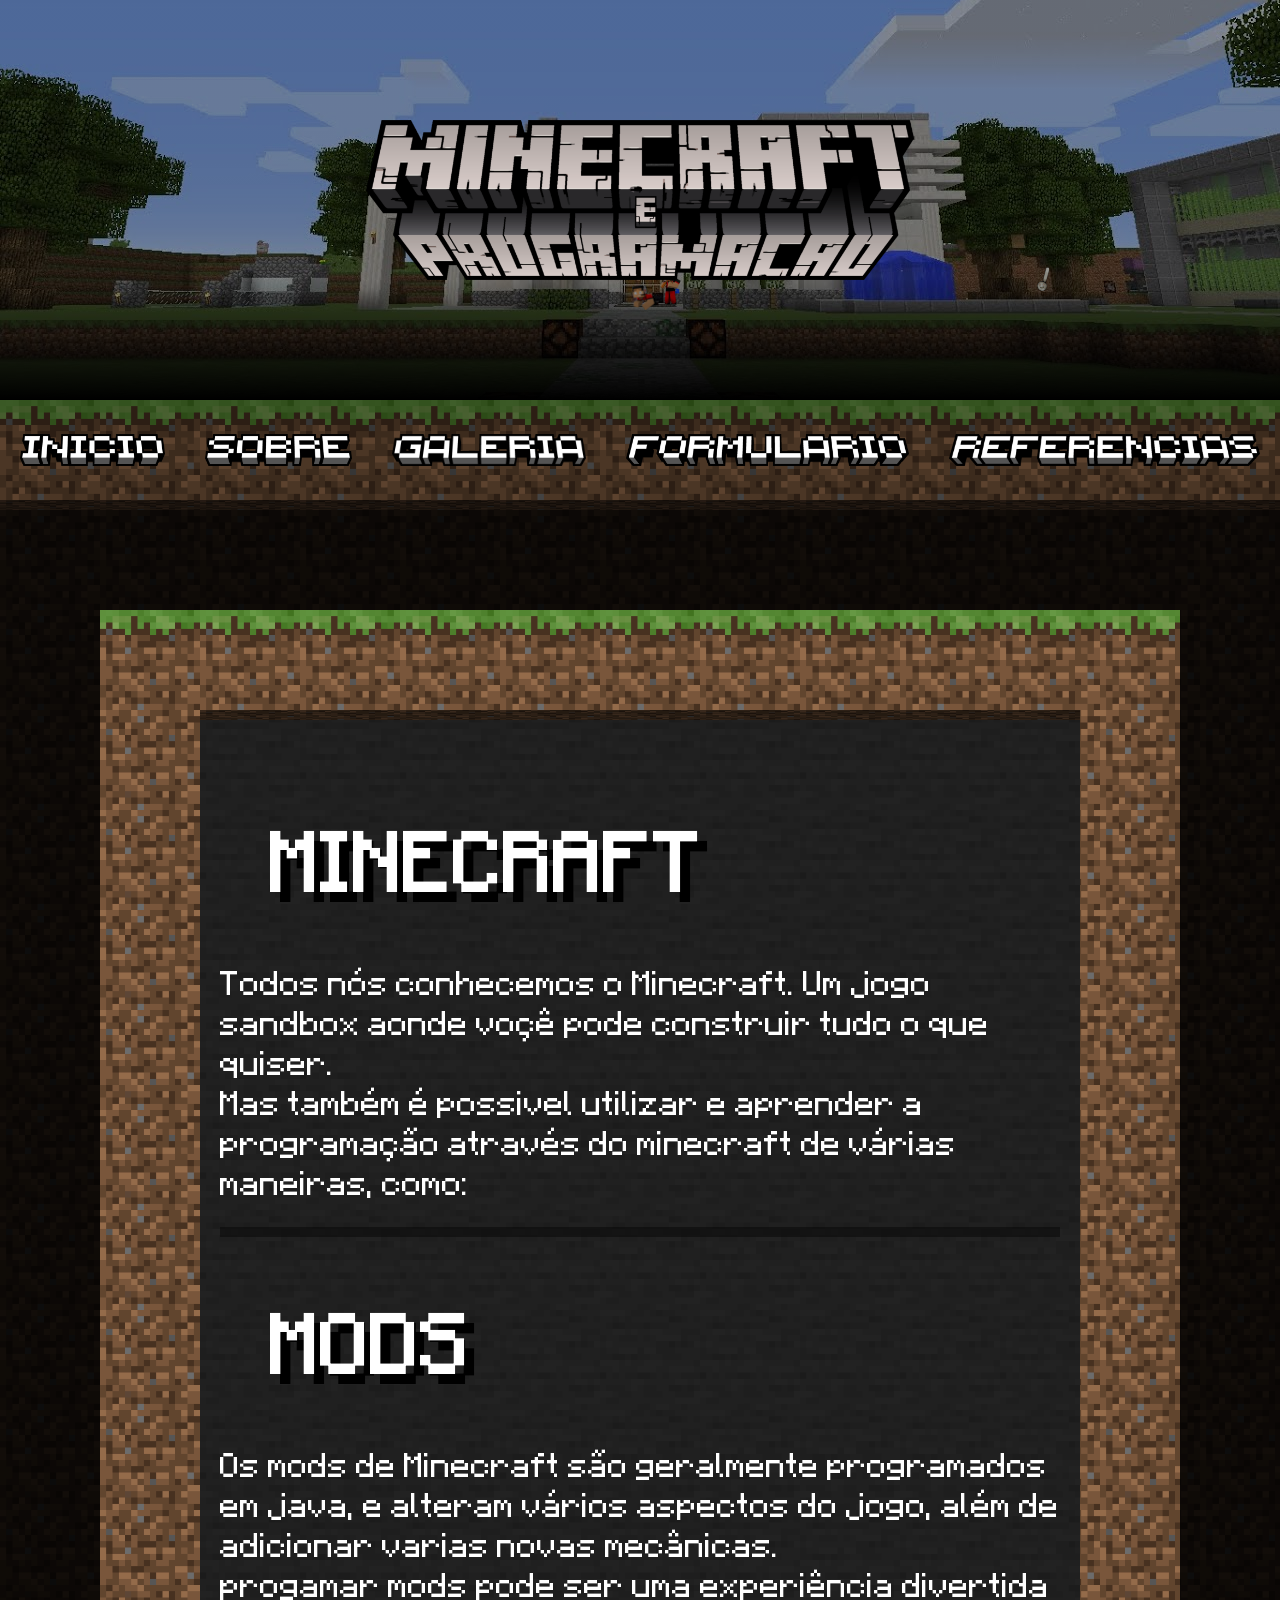
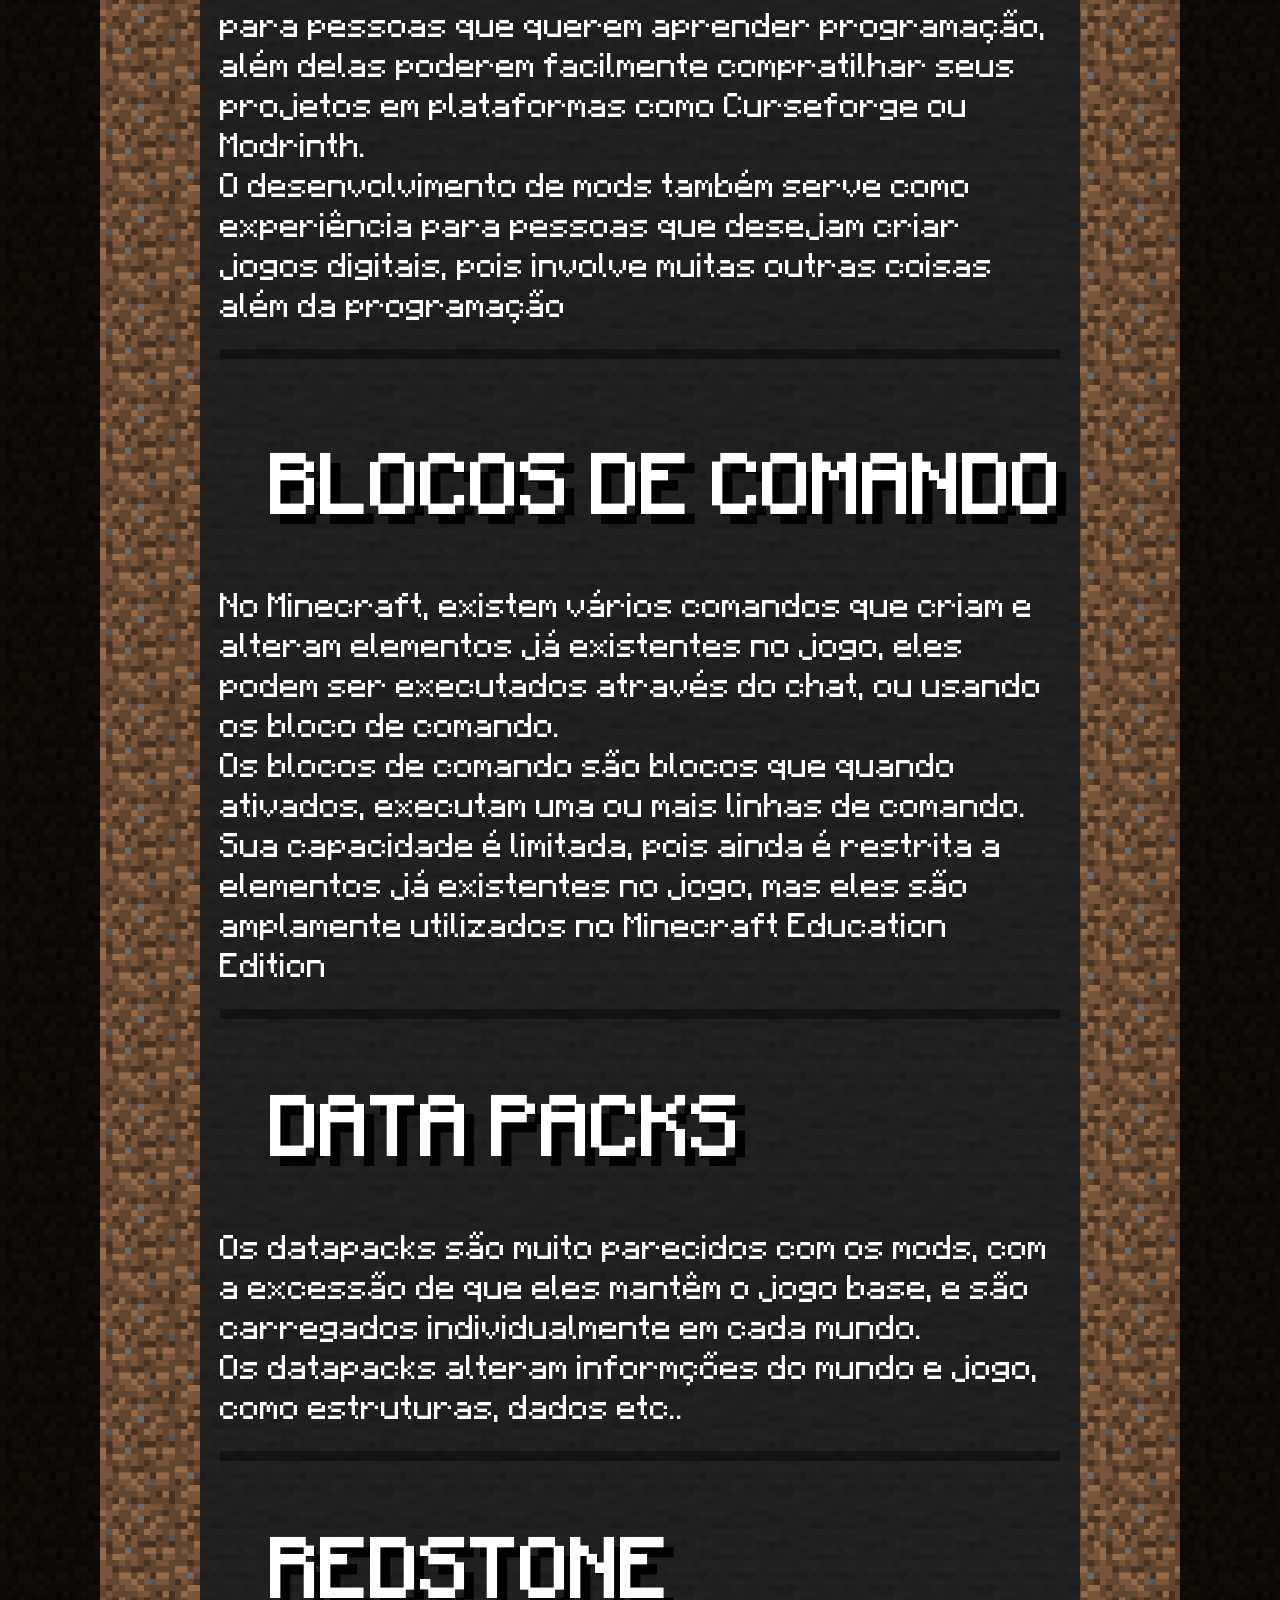
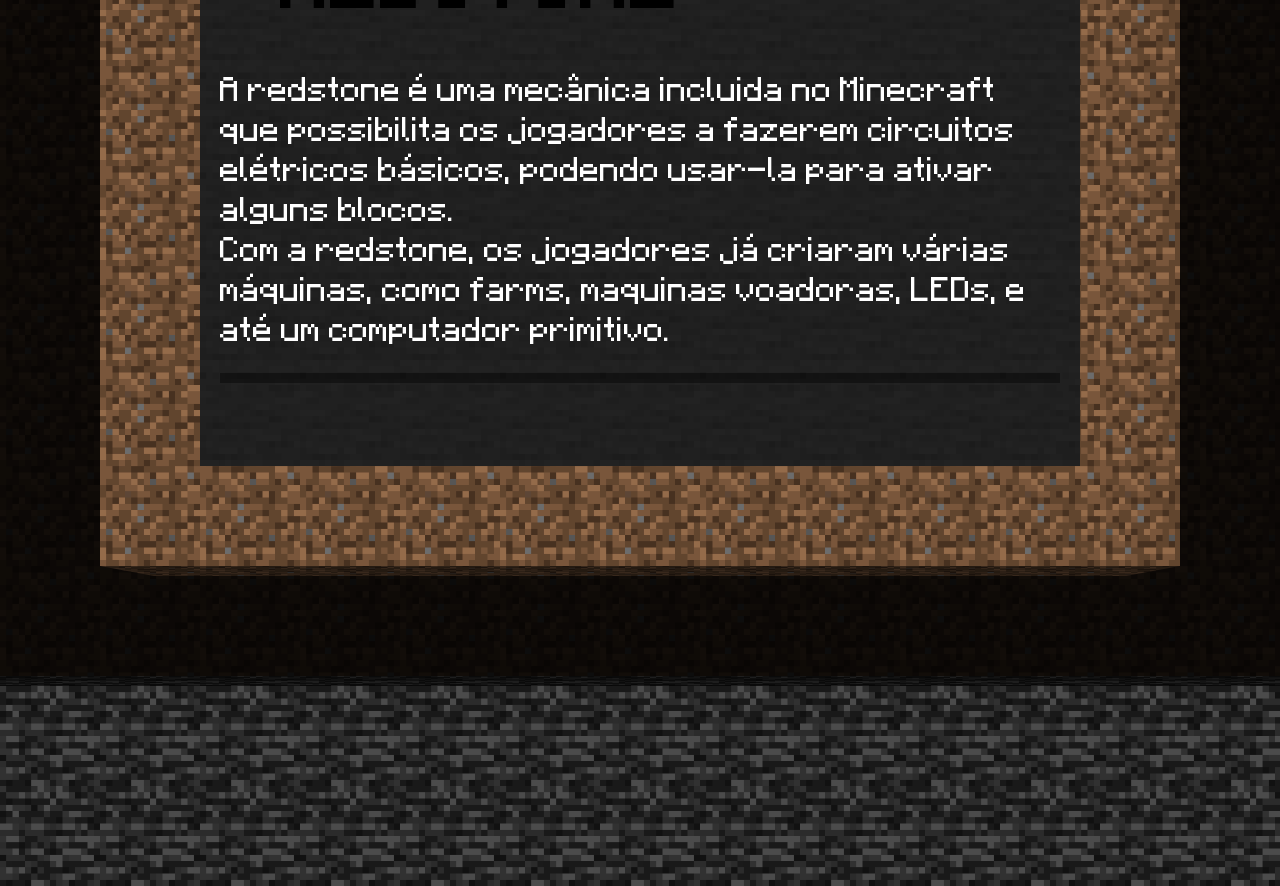
<file: revisao_fbb/index.html>
<!DOCTYPE html>
<html lang="en">
<head>
    <meta charset="UTF-8">
    <meta name="viewport" content="width=device-width, initial-scale=1.0">
    <title>Document</title>
    <link rel="stylesheet" href="main.css">
    <link rel="preconnect" href="https://fonts.googleapis.com">
<link rel="preconnect" href="https://fonts.gstatic.com" crossorigin>
<link href="https://fonts.googleapis.com/css2?family=Press+Start+2P&display=swap" rel="stylesheet">

<link rel="preconnect" href="https://fonts.googleapis.com">
<link rel="preconnect" href="https://fonts.gstatic.com" crossorigin>
<link href="https://fonts.googleapis.com/css2?family=Pixelify+Sans:wght@400..700&display=swap" rel="stylesheet">

</head>
<body>
    <div class="banner">
<div class="overlay">
    <img src="img/TTL.png" alt="">
</div>
    </div>
    <nav>
<div class="overlay">
    <div class="align">
        <div class="box">
        <a href="index.html" class="item">
           <img src="img/INICIO.png" alt="">
        </a>
        <a href="sobre.html" class="item">
            <img src="img/SOBRE.png" alt="">
        </a>
        <a href="galeria.html" class="item">
            <img src="img/GALERIA.png" alt="">
        </a>
        <a href="form.html" class="item">
            <img src="img/FORMULARIO.png" alt="">
        </a>
        <a href="referencias.html" class="item">
            <img src="img/REFERENCIAS.png" alt="">
        </a>
    </div>
    </div>

 
</div>
    </nav>
    <nav class="nav2">
<div class="overlay"></div>
    </nav>


    <div class="body">
        <div class="overlay">

            <div class="cbox">

                <div class="tbox">
                <div class="overlay"></div>
                </div>
                <div class="dirtbox">
                <div class="overlay">
                    <div class="inbox">
                    <div class="intop"></div>
<div class="overlay">
    <h1>MINECRAFT</h1>
<p>Todos nós conhecemos o Minecraft. Um jogo sandbox aonde voçê pode construir tudo o que quiser.<br>
 Mas também é possivel utilizar e aprender a programação através do minecraft de várias maneiras, como:<br>
</p>

<h1>MODS</h1>

<p>Os mods de Minecraft são geralmente programados em java, e alteram vários aspectos do jogo, além de adicionar varias novas mecânicas.<br>
progamar mods pode ser uma experiência divertida para pessoas que querem aprender programação, além delas poderem facilmente compratilhar seus projetos em plataformas como Curseforge ou Modrinth.<br>
O desenvolvimento de mods também serve como experiência para pessoas que desejam criar jogos digitais, pois involve muitas outras coisas além da programação
</p><br>
<h1>BLOCOS DE COMANDO</h1>
<p>No Minecraft, existem vários comandos que criam e alteram elementos já existentes no jogo, eles podem ser executados através do chat, ou usando os bloco de comando.<br>
Os blocos de comando são blocos que quando ativados, executam uma ou mais linhas de comando.<br>
Sua capacidade é limitada, pois ainda é restrita a elementos já existentes no jogo, mas eles são amplamente utilizados no Minecraft Education Edition</p>

<h1>DATA PACKS</h1>
<p>Os datapacks são muito parecidos com os mods, com a excessão de que eles mantêm o jogo base, e são carregados individualmente em cada mundo.<br>
Os datapacks alteram informções do mundo e jogo, como estruturas, dados etc..</p>

<h1>REDSTONE</h1>
<p>A redstone é uma mecânica incluida no Minecraft que possibilita os jogadores a fazerem circuitos elétricos básicos, podendo usar-la para ativar alguns blocos.<br>
Com a redstone, os jogadores já criaram várias máquinas, como farms, maquinas voadoras, LEDs, e até um computador primitivo.
</p>
<br>
</div>
</div>


                </div></div>
                <div class="intop2"></div>
            </div>

        </div>
    </div>
<footer class="footer2"><div class="overlay"></div></footer>
    <footer>
        <div class="overlay"></div>
    </footer>
</body>
</html>
</file>
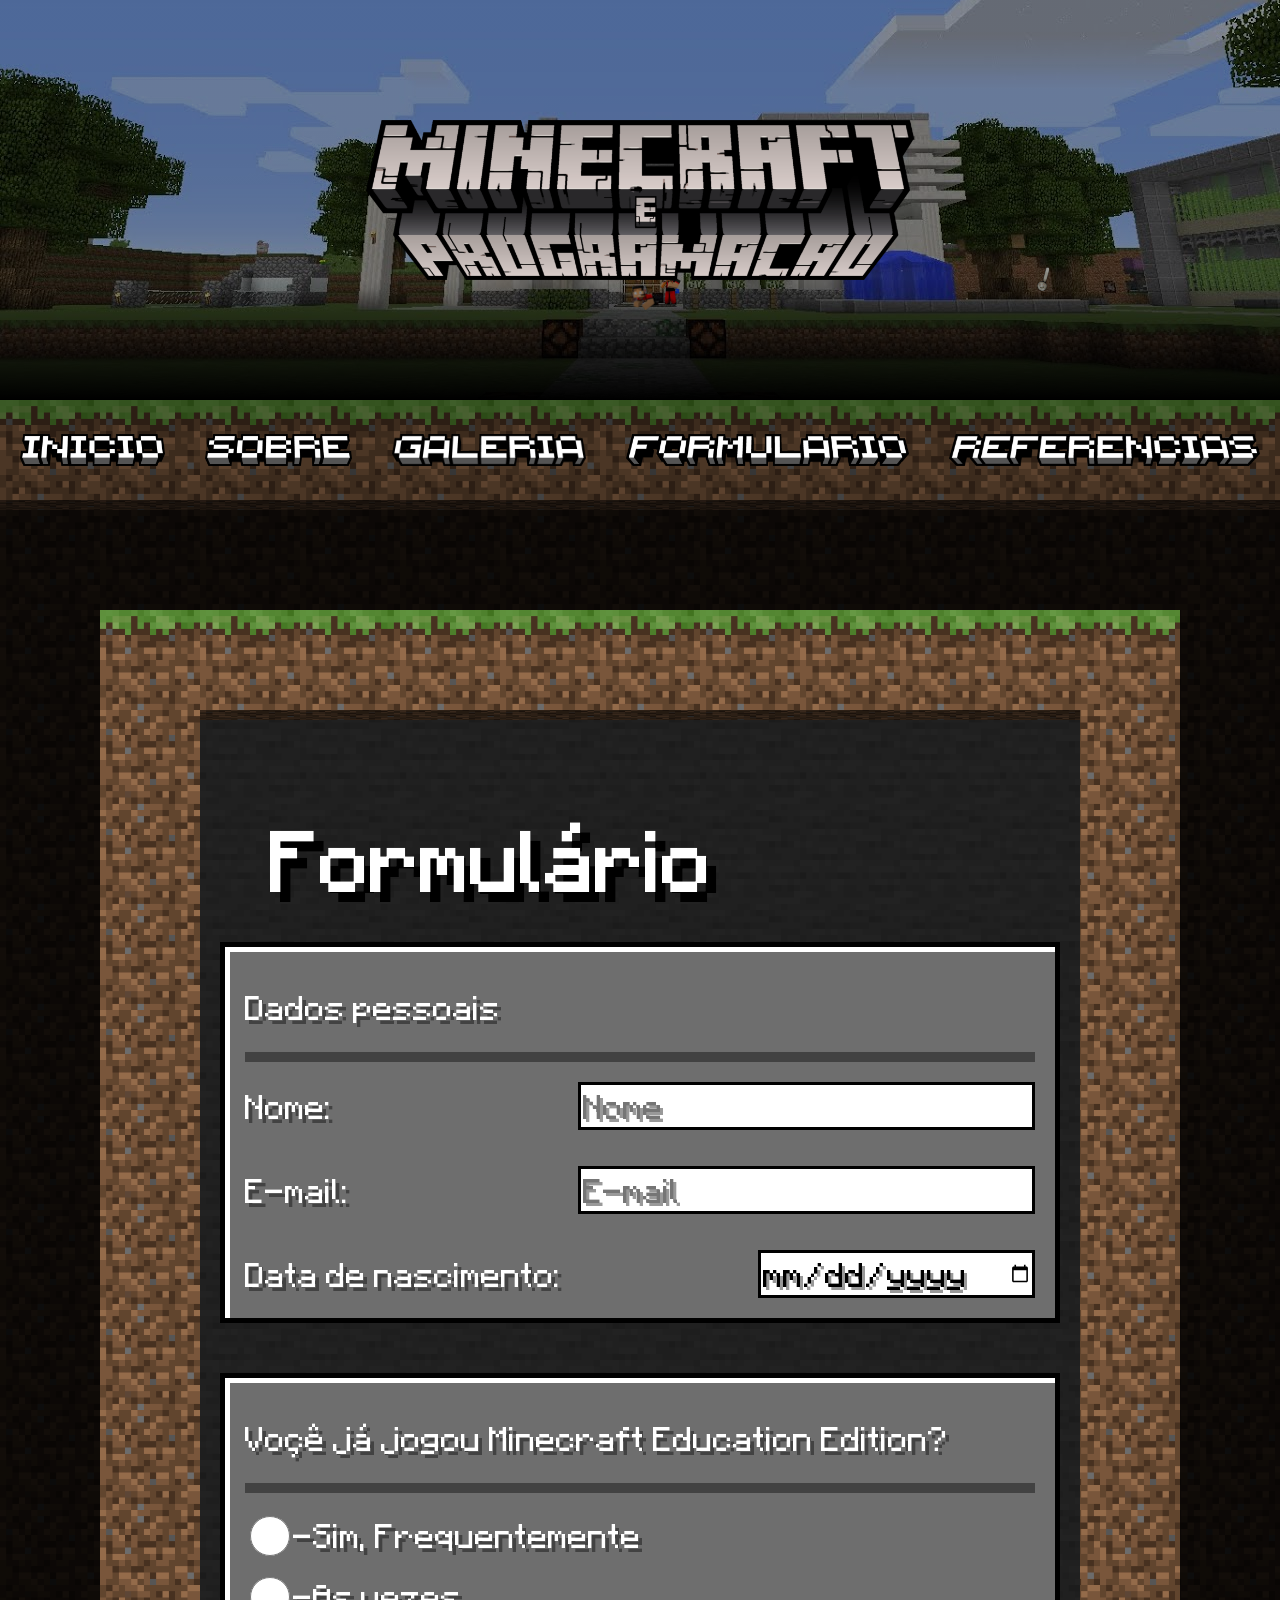
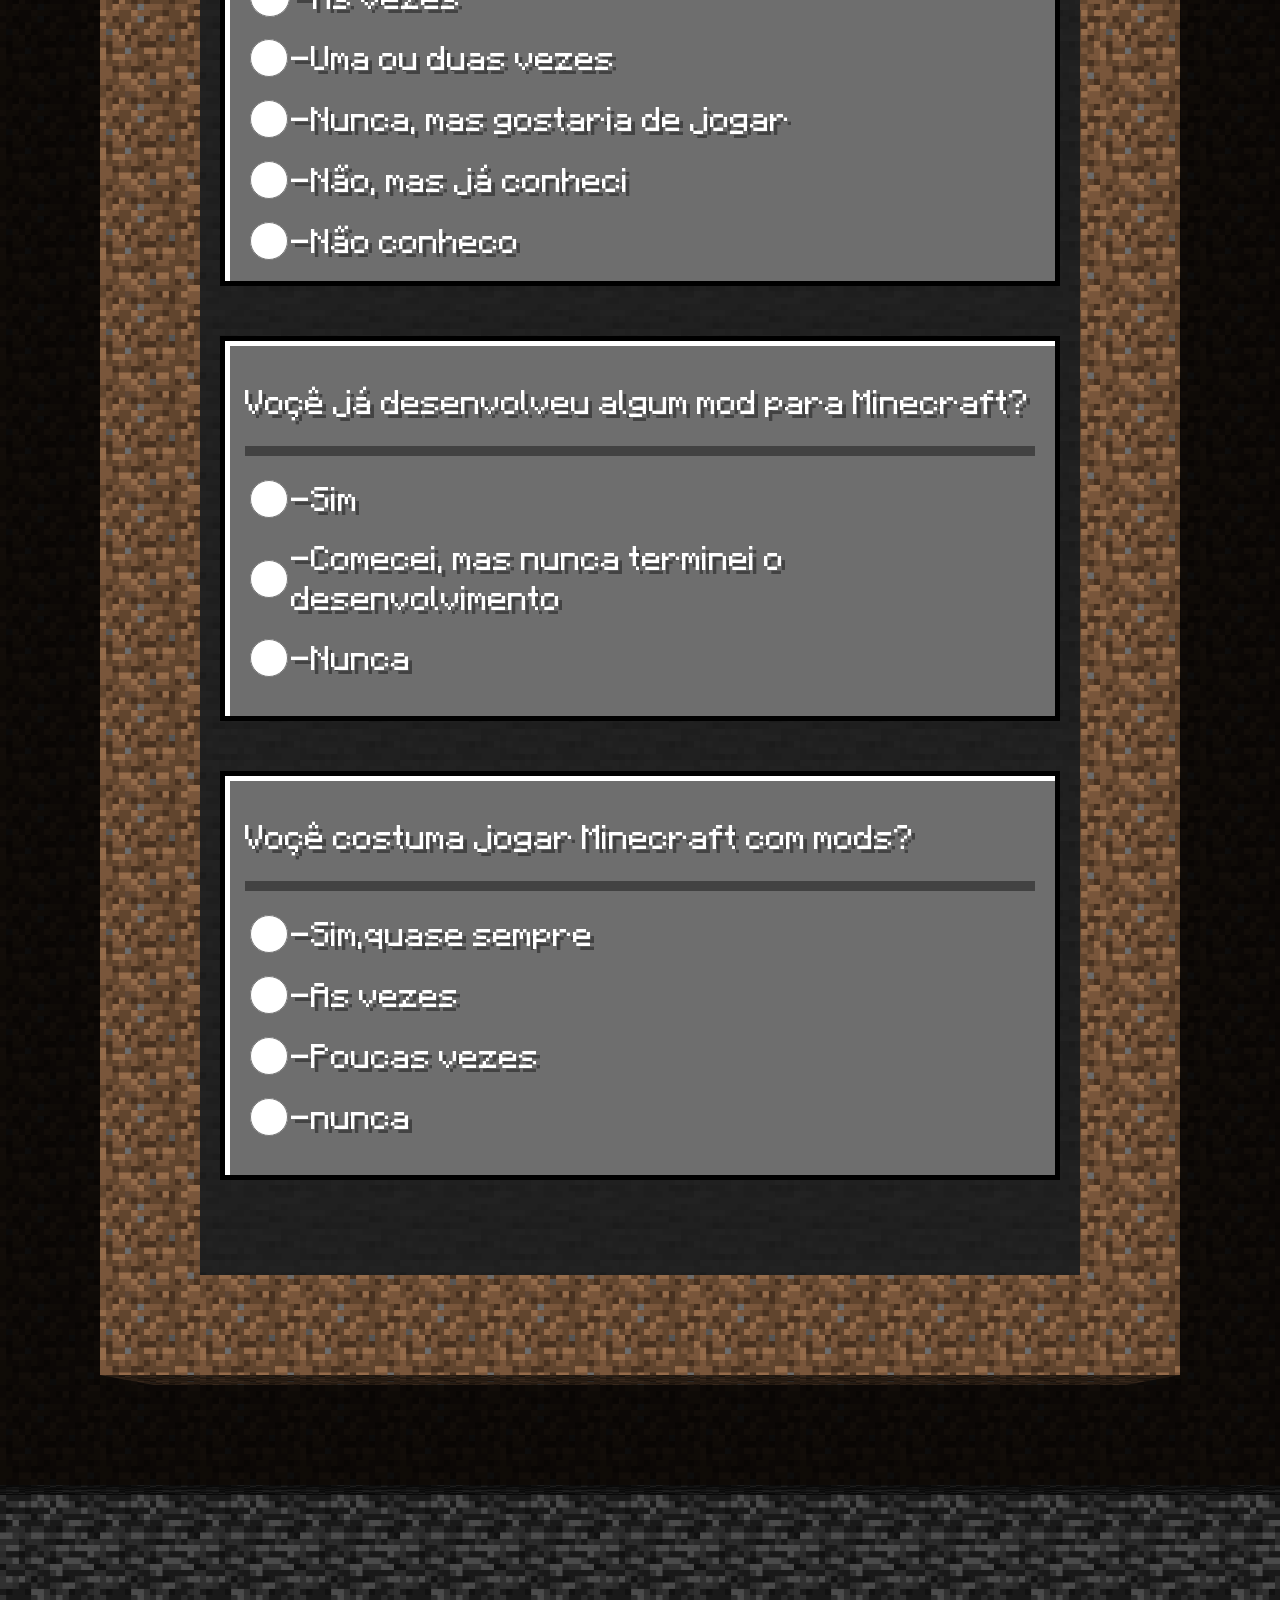
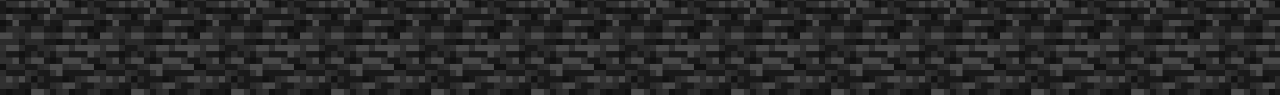
<file: revisao_fbb/form.html>
<!DOCTYPE html>
<html lang="en">
<head>
    <meta charset="UTF-8">
    <meta name="viewport" content="width=device-width, initial-scale=1.0">
    <title>Document</title>
    <link rel="stylesheet" href="main.css">
    <link rel="preconnect" href="https://fonts.googleapis.com">
<link rel="preconnect" href="https://fonts.gstatic.com" crossorigin>
<link href="https://fonts.googleapis.com/css2?family=Press+Start+2P&display=swap" rel="stylesheet">

<link rel="preconnect" href="https://fonts.googleapis.com">
<link rel="preconnect" href="https://fonts.gstatic.com" crossorigin>
<link href="https://fonts.googleapis.com/css2?family=Pixelify+Sans:wght@400..700&display=swap" rel="stylesheet">

</head>
<body>
    <div class="banner">
<div class="overlay">
    <img src="img/TTL.png" alt="">
</div>
    </div>
    <nav>
<div class="overlay">
    <div class="align">
        <div class="box">
       <a href="index.html" class="item">
           <img src="img/INICIO.png" alt="">
        </a>
        <a href="sobre.html" class="item">
            <img src="img/SOBRE.png" alt="">
        </a>
        <a href="galeria.html" class="item">
            <img src="img/GALERIA.png" alt="">
        </a>
        <a href="form.html" class="item">
            <img src="img/FORMULARIO.png" alt="">
        </a>
        <a href="referencias.html" class="item">
            <img src="img/REFERENCIAS.png" alt="">
        </a>
    </div>
    </div>

 
</div>
    </nav>
    <nav class="nav2">
<div class="overlay"></div>
    </nav>


    <div class="body">
        <div class="overlay">

            <div class="cbox">

                <div class="tbox">
                <div class="overlay"></div>
                </div>
                <div class="dirtbox">
                <div class="overlay">
                    <div class="inbox">
                    <div class="intop"></div>
<div class="overlay">
<form>
<h1>Formulário</h1>

<fieldset>

<p>Dados pessoais</p>

<div>
    <label for="a">Nome:</label>
    <input type="text" name="1" id="a" placeholder="Nome">
</div>
<br>
<br>
<div>
    <label for="b">E-mail:</label>
    <input type="text" name="1" id="b" placeholder="E-mail">
</div>
<br>
<br>
<div>
    <label for="c">Data de nascimento:</label>
    <input type="date" name="1" id="c" placeholder="--/--/----">
</div>
</fieldset>

<fieldset>

<p>Voçê já jogou Minecraft Education Edition?</p>

<div>
    <div class="cradio"><input type="radio" name="3" id="a"></div>
    <label for="a">-Sim, Frequentemente</label>
</div>
<br>
<div>
    <div class="cradio"><input type="radio" name="3" id="b"></div>
    <label for="b">-As vezes</label>
</div>
<br>
<div>
    <input type="radio" name="3" id="c">
    <label for="c">-Uma ou duas vezes</label>
</div>
<br>
<div>
    <input type="radio" name="3" id="d">
    <label for="d">-Nunca, mas gostaria de jogar</label>
</div>
<br>
<div>
    <input type="radio" name="3" id="e">
    <label for="e">-Não, mas já conheci</label>
</div>
<br>
<div>
    <input type="radio" name="3" id="f">
    <label for="f">-Não conheco</label>
</div>
</fieldset>

<fieldset>

<p>Voçê já desenvolveu algum mod para Minecraft?</p>

<div>
    <input type="radio" name="4" id="a">
    <label for="a">-Sim</label>
</div>
<br>
<div>
    <input type="radio" name="4" id="b">
    <label for="b">-Comecei, mas nunca terminei o desenvolvimento</label>
</div>
<br>
<div>
    <input type="radio" name="4" id="c">
    <label for="c">-Nunca</label>
</div>
<br>
</fieldset>

<fieldset>

<p>Voçê costuma jogar Minecraft com mods?</p>

<div>
    <input type="radio" name="2" id="a">
    <label for="a">-Sim,quase sempre</label>
</div>
<br>
<div>
    <input type="radio" name="2" id="b">
    <label for="b">-As vezes</label>
</div>
<br>
<div>
    <input type="radio" name="2" id="c">
    <label for="c">-Poucas vezes</label>
</div>
<br>
<div>
    <input type="radio" name="2" id="d">
    <label for="c">-nunca</label>
</div>
<br>
</fieldset>

</form>
</div>
</div>


                </div></div>
                <div class="intop2"></div>
            </div>

        </div>
    </div>
<footer class="footer2"><div class="overlay"></div></footer>
    <footer>
        <div class="overlay"></div>
    </footer>
</body>
</html>
</file>
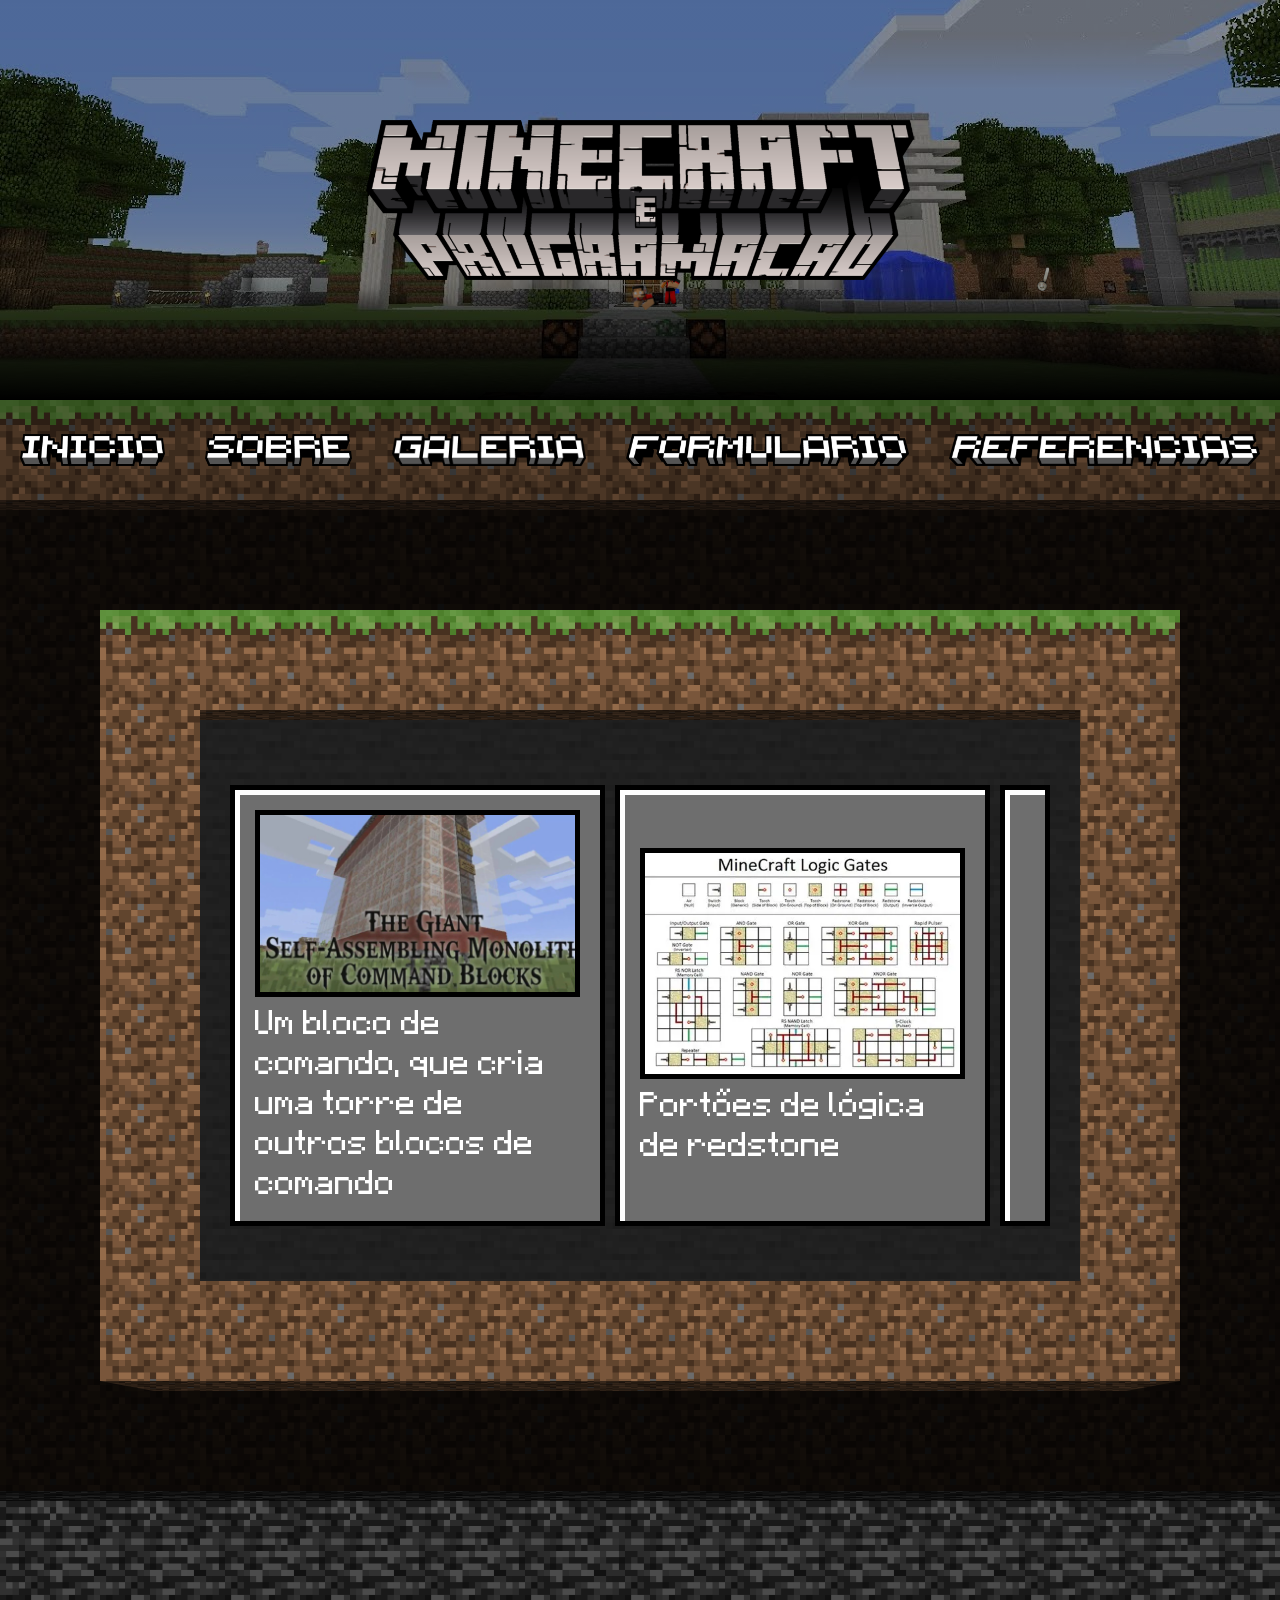
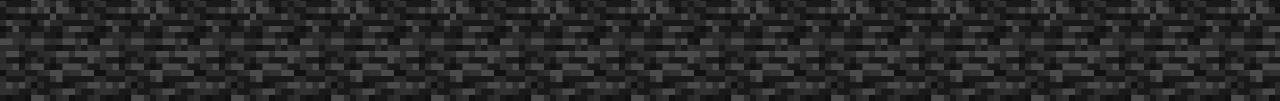
<file: revisao_fbb/galeria.html>
<!DOCTYPE html>
<html lang="en">
<head>
    <meta charset="UTF-8">
    <meta name="viewport" content="width=device-width, initial-scale=1.0">
    <title>Document</title>
    <link rel="stylesheet" href="main.css">
    <link rel="preconnect" href="https://fonts.googleapis.com">
<link rel="preconnect" href="https://fonts.gstatic.com" crossorigin>
<link href="https://fonts.googleapis.com/css2?family=Press+Start+2P&display=swap" rel="stylesheet">

<link rel="preconnect" href="https://fonts.googleapis.com">
<link rel="preconnect" href="https://fonts.gstatic.com" crossorigin>
<link href="https://fonts.googleapis.com/css2?family=Pixelify+Sans:wght@400..700&display=swap" rel="stylesheet">
</head>
<body>
    <div class="banner" id="banner">
<div class="overlay">
    <img src="img/TTL.png" alt="">
</div>
    </div>
    <nav id="nav">
<div class="overlay" id="ov1">
    <div class="align">
        <div class="box">
       <a href="index.html" class="item">
           <img src="img/INICIO.png" alt="">
        </a>
        <a href="sobre.html" class="item">
            <img src="img/SOBRE.png" alt="">
        </a>
        <a href="galeria.html" class="item">
            <img src="img/GALERIA.png" alt="">
        </a>
        <a href="form.html" class="item">
            <img src="img/FORMULARIO.png" alt="">
        </a>
        <a href="referencias.html" class="item">
            <img src="img/REFERENCIAS.png" alt="">
        </a>
    </div>

 
</div>
</div>
    </nav>
    <nav class="nav2">
<div class="overlay" id="ov2"></div>
    </nav>


    <div class="body">
        <div class="overlay">

            <div class="cbox">

                <div class="tbox">
                <div class="overlay"></div>
                </div>
                <div class="dirtbox">
                <div class="overlay">
                    <div class="inbox">
                    <div class="intop"></div>
<div class="overlay">
<table>
<tr>
<td>
<img src="img/commandblckmonolith.jpg">
<a href="https://www.youtube.com/watch?v=nPlfI5RGTa4">Um bloco de comando, que cria uma torre de outros blocos de comando</a>
</td>
<td>
<img src="img/mclogic.webp">
<a href="https://minecraft.fandom.com/wiki/Redstone_circuits/Logic">Portões de lógica de redstone</a>
</td>
<td>

</td>

</tr>

</table>
</div>
</div>


                </div></div>
                <div class="intop2"></div>
            </div>

        </div>
    </div>
<footer class="footer2"><div class="overlay"></div></footer>
    <footer>
        <div class="overlay"></div>
    </footer>
</body>
</html>
</file>
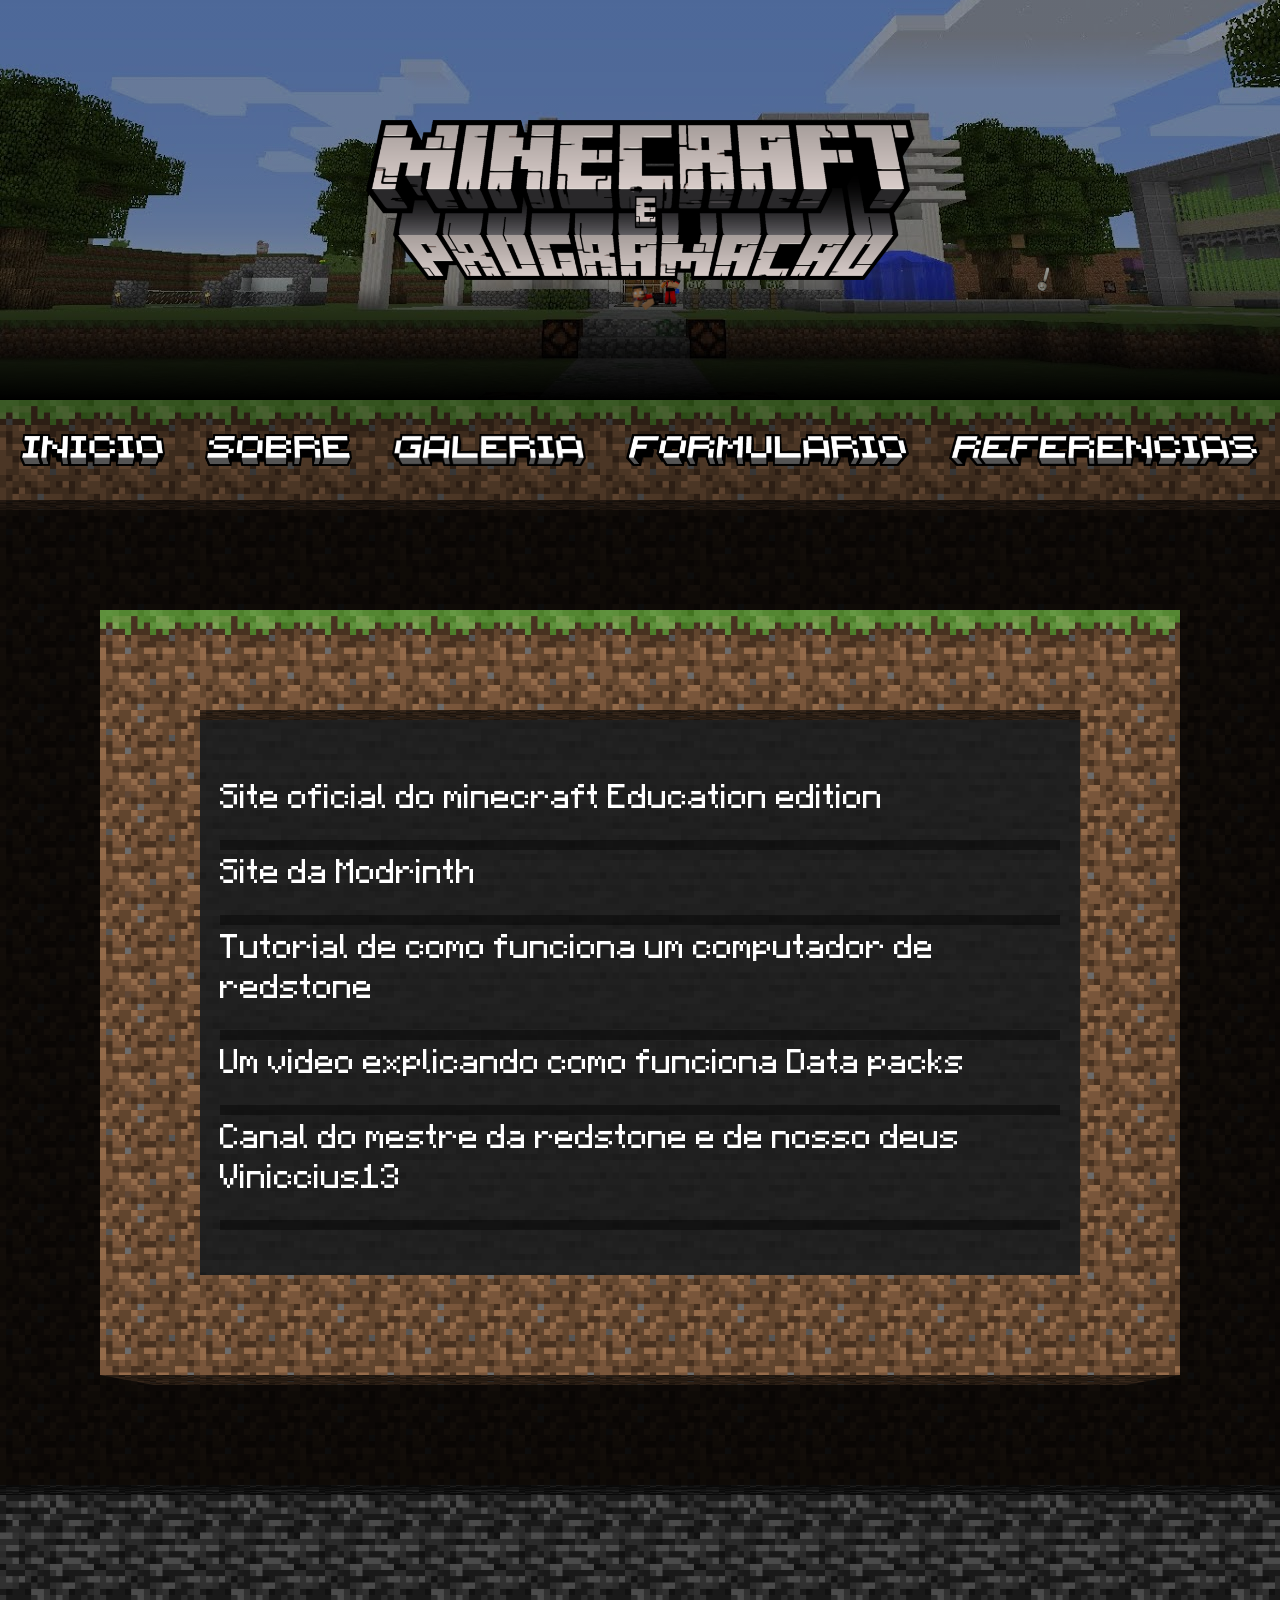
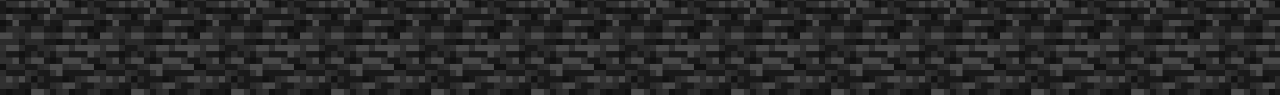
<file: revisao_fbb/referencias.html>
<!DOCTYPE html>
<html lang="en">
<head>
    <meta charset="UTF-8">
    <meta name="viewport" content="width=device-width, initial-scale=1.0">
    <title>Document</title>
    <link rel="stylesheet" href="main.css">
    <link rel="preconnect" href="https://fonts.googleapis.com">
<link rel="preconnect" href="https://fonts.gstatic.com" crossorigin>
<link href="https://fonts.googleapis.com/css2?family=Press+Start+2P&display=swap" rel="stylesheet">

<link rel="preconnect" href="https://fonts.googleapis.com">
<link rel="preconnect" href="https://fonts.gstatic.com" crossorigin>
<link href="https://fonts.googleapis.com/css2?family=Pixelify+Sans:wght@400..700&display=swap" rel="stylesheet">

</head>
<body>
    <div class="banner">
<div class="overlay">
    <img src="img/TTL.png" alt="">
</div>
    </div>
    <nav>
<div class="overlay">
    <div class="align">
        <div class="box">
        <a href="index.html" class="item">
           <img src="img/INICIO.png" alt="">
        </a>
        <a href="sobre.html" class="item">
            <img src="img/SOBRE.png" alt="">
        </a>
        <a href="galeria.html" class="item">
            <img src="img/GALERIA.png" alt="">
        </a>
        <a href="form.html" class="item">
            <img src="img/FORMULARIO.png" alt="">
        </a>
        <a href="referencias.html" class="item">
            <img src="img/REFERENCIAS.png" alt="">
        </a>
    </div>
    </div>

 
</div>
    </nav>
    <nav class="nav2">
<div class="overlay"></div>
    </nav>


    <div class="body">
        <div class="overlay">

            <div class="cbox">

                <div class="tbox">
                <div class="overlay"></div>
                </div>
                <div class="dirtbox">
                <div class="overlay">
                    <div class="inbox">
                    <div class="intop"></div>
<div class="overlay">
<a href="https://education.minecraft.net/en-us/get-started/download">Site oficial do minecraft Education edition</a>

<a href="https://modrinth.com/">Site da Modrinth</a>

<a href="https://minecraft.fandom.com/wiki/Tutorials/Redstone_computers">Tutorial de como funciona um computador de redstone</a>

<a href="https://m.youtube.com/shorts/bk09dkUda0o?ra=m">Um video explicando como funciona Data packs</a>

<a href="https://m.youtube.com/@viniccius13?ra=m">Canal do mestre da redstone e de nosso deus Viniccius13</a>
</div>
</div>


                </div></div>
                <div class="intop2"></div>
            </div>

        </div>
    </div>
<footer class="footer2"><div class="overlay"></div></footer>
    <footer>
        <div class="overlay"></div>
    </footer>
</body>
</html>
</file>
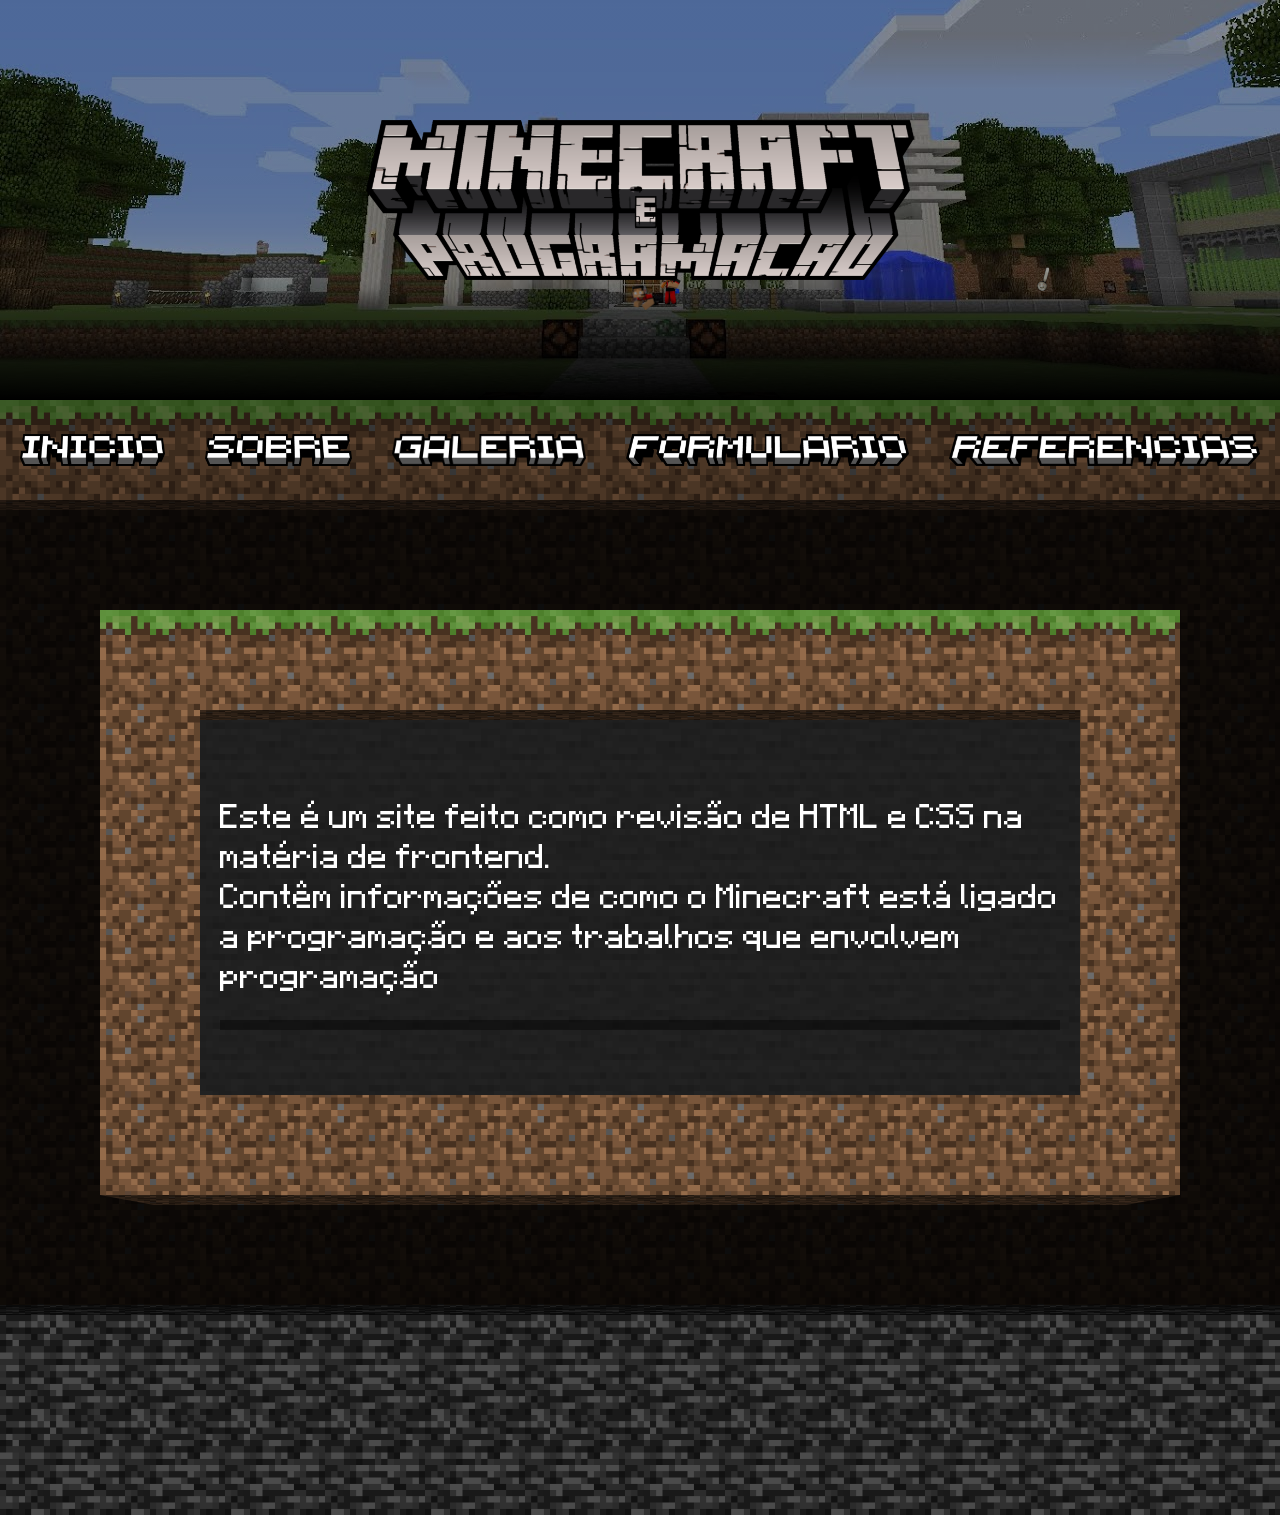
<file: revisao_fbb/sobre.html>
<!DOCTYPE html>
<html lang="en">
<head>
    <meta charset="UTF-8">
    <meta name="viewport" content="width=device-width, initial-scale=1.0">
    <title>Document</title>
    <link rel="stylesheet" href="main.css">
    <link rel="preconnect" href="https://fonts.googleapis.com">
<link rel="preconnect" href="https://fonts.gstatic.com" crossorigin>
<link href="https://fonts.googleapis.com/css2?family=Press+Start+2P&display=swap" rel="stylesheet">

<link rel="preconnect" href="https://fonts.googleapis.com">
<link rel="preconnect" href="https://fonts.gstatic.com" crossorigin>
<link href="https://fonts.googleapis.com/css2?family=Pixelify+Sans:wght@400..700&display=swap" rel="stylesheet">

</head>
<body>
    <div class="banner">
<div class="overlay">
    <img src="img/TTL.png" alt="">
</div>
    </div>
    <nav>
<div class="overlay">
    <div class="align">
        <div class="box">
        <a href="index.html" class="item">
           <img src="img/INICIO.png" alt="">
        </a>
        <a href="sobre.html" class="item">
            <img src="img/SOBRE.png" alt="">
        </a>
        <a href="galeria.html" class="item">
            <img src="img/GALERIA.png" alt="">
        </a>
        <a href="form.html" class="item">
            <img src="img/FORMULARIO.png" alt="">
        </a>
        <a href="referencias.html" class="item">
            <img src="img/REFERENCIAS.png" alt="">
        </a>
    </div>
    </div>

 
</div>
    </nav>
    <nav class="nav2">
<div class="overlay"></div>
    </nav>


    <div class="body">
        <div class="overlay">

            <div class="cbox">

                <div class="tbox">
                <div class="overlay"></div>
                </div>
                <div class="dirtbox">
                <div class="overlay">
                    <div class="inbox">
                    <div class="intop"></div>
<div class="overlay">
<p>Este é um site feito como revisão de HTML e CSS na matéria de frontend. <br>Contêm informações de como o Minecraft está ligado a programação e aos trabalhos que envolvem programação</p>
</div>
</div>


                </div></div>
                <div class="intop2"></div>
            </div>

        </div>
    </div>
<footer class="footer2"><div class="overlay"></div></footer>
    <footer>
        <div class="overlay"></div>
    </footer>
</body>
</html>
</file>
<file: revisao_fbb/main.css>
@font-face {
  font-family: mc;
  src: url(TTF/MinecraftStandard.woff2.woff2); 
}


body{

padding: 0;
margin: 0;

}
nav{

position: sticky;
top: 0;
width: 100%;
background-image:url(img/grass.png);
background-size:contain;
height: 100px;
z-index: 99;
}

.nav2{
height: 10px;
background-image:url(img/dirt.png);
background-size:100px 10px;
position: sticky;
top: 100px;
z-index: 99;
}





nav .overlay{

width: 100%;
height: 100%;
background-color: rgba(0, 0, 0, 0.5);
transition: 1s;
}
.nav2 .overlay{
background-color: rgba(0, 0, 0, 0.8);
transition: 1s;
}
.banner{

height: 400px;
background-image: url(img/banner.jpg);
background-size: cover;
background-position: 0px 50%;


}
.banner .overlay{

    height: 100%;
    background-image:linear-gradient(to bottom,rgba(0,0,0,0.4)0%, rgba(0,0,0,0.4)70%, rgba(0,0,0,1)100%);
    display: flex;
    align-items: center;
    justify-content: center;

}
.banner .overlay img{

max-height: 40%;
max-width:80% ;

}
.align{

display: flex;
width: 100%;
align-items: center;
justify-content: center;
height: 100%;

}
.box{

display: flex;
justify-content: center;
height: 80%;
width: 100%;

}

.item{
display: flex;
text-align: center;
color: white;
width: fit-content;
margin-inline:20px ;
justify-content: center;
align-items: center;
}

.item:hover{
    filter:brightness(40%);
    transform: scale(0.98);
}

.item img{
max-height: 50%;
max-width: 100%;
}




footer{
    
background-image: url(img/footer.png);
height: 200px;
background-size: 100px;

}

.footer2{
height: 10px;
background-size: 100px 10px;
}

footer .overlay{ 
width: 100%;
height: 100%;
background-color: rgba(0, 0, 0, 0.5);
}

.footer2 .overlay{ 
background-color: rgba(0, 0, 0, 0.8);
}

.body{
    background-image: url(img/dirt.png);
    width: 100%;
    height: 100%;
background-size: 100px;
}

.body .overlay{
width: 100%;
height: 100%;
padding-block: 100px;
background-color: rgba(0, 0, 0, 0.9);
display: flex;
justify-content: center;
}

.cbox{
margin-inline:100px;
min-width: 200px;
width: 100%;
}

.tbox{
height:100px ;
background-image:url(img/grass.png);
background-size: 400px 100px;
background-repeat: repeat;
width: 100%;

}

.dirtbox{
background-image:url(img/dirt.png);    
background-size: 100px;
background-repeat: repeat;
min-height: 300px;
width: 100%;
}

.dirtbox .overlay, .tbox .overlay{
   width: 100%;
height: 100%;
background-color: rgba(0, 0, 0,0.2);
padding: 0px;
}

.dirtbox .overlay{
    padding: 100px;
    padding-top:0px ;
    box-sizing: border-box;
}

.inbox{
margin-top: 0px;
background-image: url(img/stone.png);
background-size: 100px;
width: 100%;
overflow: hidden;
}

.inbox .overlay{
width: 100%;
height: 100%;
background-color: rgba(0, 0, 0,0.8);
padding-inline: 20px;
padding-block: 50px;
display: flex;
flex-direction: column;

}

.intop{
height: 10px;
background-image: url(img/dirt.png);
background-size: 100px 10px;
filter: brightness(0.3);
z-index: 1;
}

.intop2{
height: 10px;
background-image: url(img/dirt.png);
background-size: 100px 10px;
filter: brightness(0.3);
clip-path: polygon(0% 0%, 100% 0%, 95% 100%, 5% 100%);
}

.inbox p{
    font-family: mc;
    color: white;
    font-size: 20px;
    width: 100%;
    line-height: 200%;
    border-bottom: 10px solid rgba(0,0,0,0.4);
    padding-bottom: 25px;
}
.inbox a {
    font-family: mc;
    color: white;
    font-size: 20px;
    width: 100%;
    line-height: 200%;
    border-bottom: 10px solid rgba(0,0,0,0.4);
    padding-bottom: 25px;
    text-decoration: none;
}
.inbox a:hover {
    color: rgb(110,110,110);
    text-decoration: underline;
}

.inbox h1{
    font-family: mc;
    font-weight: bolder;
    color: white;
    font-size: 50px;
    width: 100%;
    text-align: left;
    text-shadow: 10px 10px 0px black;
    padding-left: 50px;
}

label{
       font-family: mc;
    color: white;
    font-size: 20px;
    width: 100%; 
}

fieldset{
    background-color: rgb(110,110,110);
    border: 5px solid black;
    box-shadow: inset 5px 5px white;
    margin: 0;
    padding: 20px;
    box-sizing: border-box;
    margin-bottom: 50px;
    display: flex;
    flex-direction: column;
}
fieldset div{
    display: flex;
    align-items: center;
}

fieldset p{
text-shadow: 4px 4px 0px rgba(0,0,0,0.4);
}
fieldset label{
text-shadow: 4px 4px 0px rgba(0,0,0,0.4);
}

input[type="text"]{
    font-family: mc;
    text-shadow: 3px 3px 0px rgba(0,0,0,0.4);
    font-size: 20px;
    border: 3px solid black;
    color: black;
    outline: none;
    align-self: flex-end;

}
input[type="date"]{
    font-family: mc;
    text-shadow: 3px 3px 0px rgba(0,0,0,0.4);
    font-size: 20px;
    border: 3px solid black;
    color: black;
    outline: none;
    align-self: flex-end;
}
input:focus::placeholder{
    opacity: 0;
}

input[type="radio"]{
  cursor: pointer;
  height: 40px;
  width: 40px;
  accent-color: rgb(110,110,110);
}
table{
width: 100%;
border-spacing: 10px;
border-collapse: separate;
}
tr{
margin-bottom: 20px;
width: 100%;
height: 300px;
}
td{
    background-color: rgb(110,110,110);
    border: 5px solid black;
    box-shadow: inset 5px 5px white;
    margin: 0;
    padding: 20px;
    box-sizing: border-box;
    flex-direction: column;
    width: 50%;
}
td a{
    font-family: mc;
    color: white;
    font-size: 10px;
    width: 100%;
    line-height: 200%;
        border-bottom: none!important;;
        padding: 0!important;;
    text-decoration: none;
}
td a:hover{
    color: white!important;
}
td img{
    max-width: 100%;
    max-height: 70%;
    border: 5px solid black;
    box-sizing: border-box;
}
</file>
